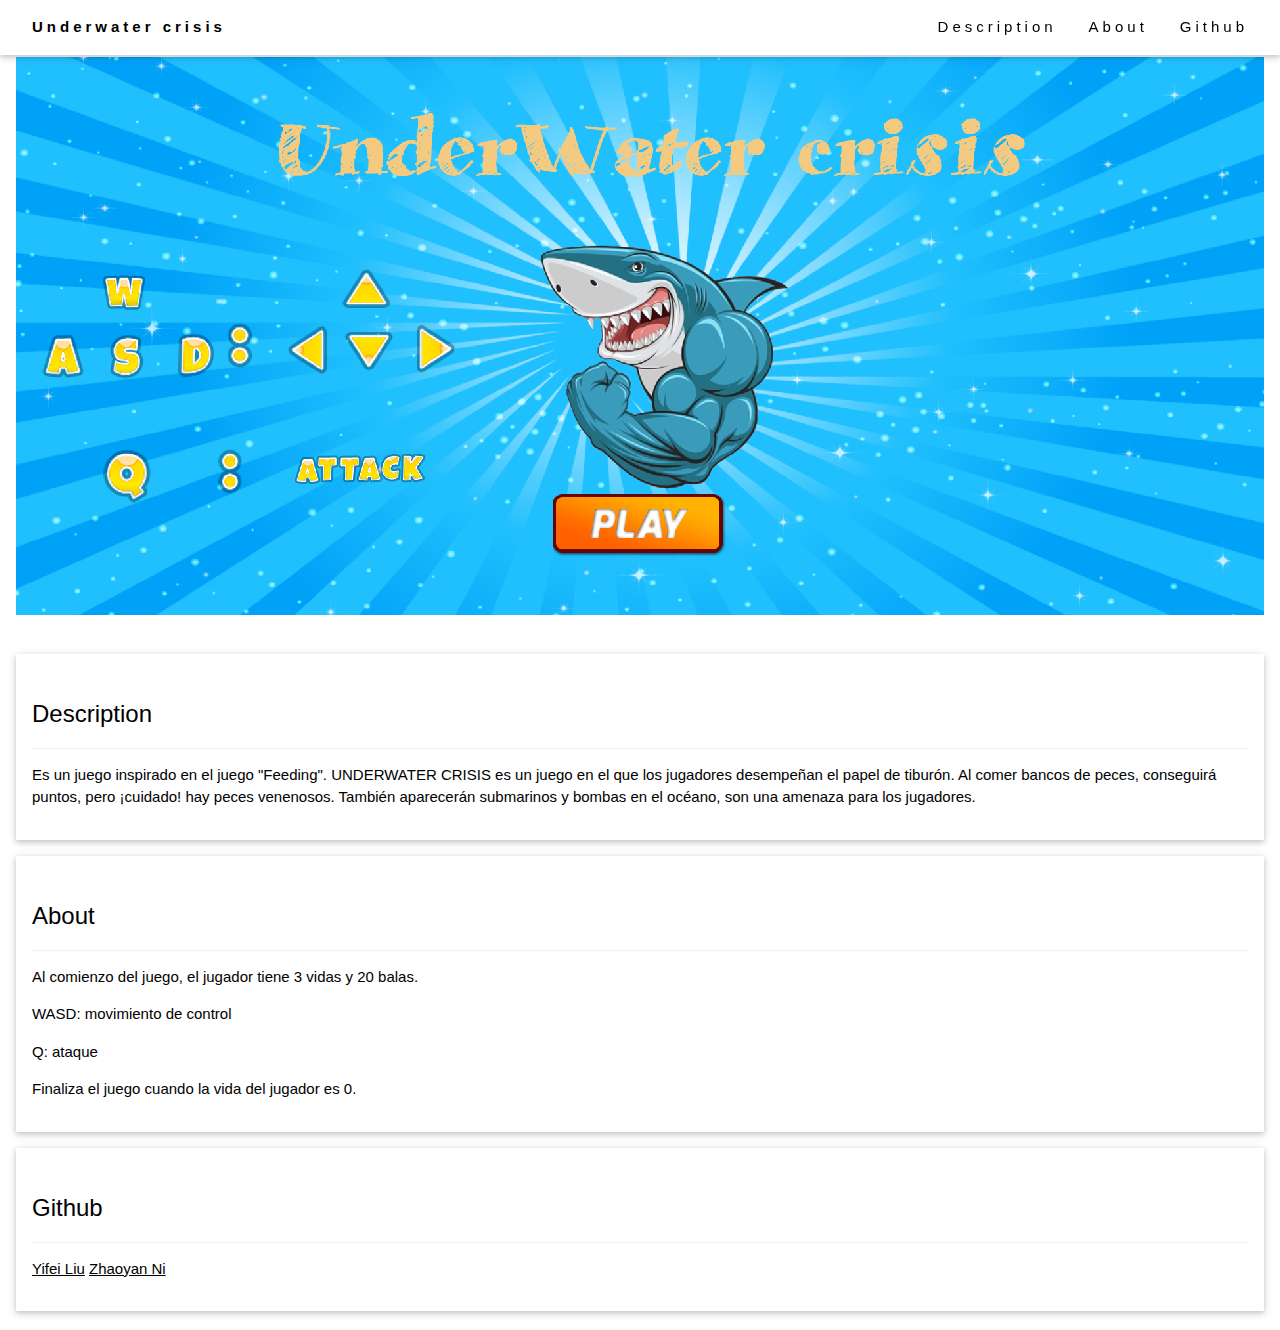
<file: DVIproyecto/index.html>
<!DOCTYPE html>
<html lang="es">

<head>
    <meta charset="UTF-8">
    <link rel="shortcut icon" href="assets/images/gamelogo-sheet0.png" type="image/png" />
    <meta name="viewport" content="width=device-width, initial-scale=2.0">
    <link rel="stylesheet" href="./js/game.css">
    <link rel="stylesheet" href="https://www.w3schools.com/w3css/4/w3.css">
    <script src="js/phaser.min.js"></script>
    <script type="module" src="js/firstpage.js"></script>
    <title>Underwater crisis</title>
</head>

<body>
    <div class="w3-top">
      <div class="w3-bar w3-white w3-padding w3-wide w3-card">
        <a href="#game" class="w3-bar-item w3-button"><b>Underwater crisis</b></a>
        <!-- Float links to the right. Hide them on small screens -->
        <div class="w3-right w3-hide-small">
          <a href="#description" class="w3-bar-item w3-button">Description</a>
          <a href="#about" class="w3-bar-item w3-button">About</a>
          <a href="#github" class="w3-bar-item w3-button">Github</a>
        </div>
      </div>
    </div>
    
    <div class="w3-padding">
      <div style="font-family:font;" class="w3-centered w3-padding-16" id="ourgame">
        <script>document.getElementById('ourgame').focus();</script>
      </div>
      
      <div class="w3-container w3-panel w3-padding-16 w3-card-2" id="description">
        <h3 class="w3-border-bottom w3-border-light-grey w3-padding-16">Description</h3>
        <p>Es un juego inspirado en el juego "Feeding".
          UNDERWATER CRISIS es un juego en el que los jugadores desempeñan el papel de tiburón.
          Al comer bancos de peces, conseguirá puntos, pero ¡cuidado! hay peces venenosos.
          También aparecerán submarinos y bombas en el océano, son una amenaza para los jugadores. 
        </p>
      </div>

      <div class="w3-container w3-panel w3-padding-16 w3-card-2" id="about">
        <h3 class="w3-border-bottom w3-border-light-grey w3-padding-16">About</h3>
        <p>Al comienzo del juego, el jugador tiene 3 vidas y 20 balas.</p>
        <p>WASD: movimiento de control </p>
        <p>Q: ataque</p>
        <p>Finaliza el juego cuando la vida del jugador es 0.</p>
        
      </div>

      <div class="w3-container w3-panel w3-padding-16 w3-card-2" id="github">
        <h3 class="w3-border-bottom w3-border-light-grey w3-padding-16">Github</h3>
        <p>
          <a href="https://github.com/luojuee/" class="w3-hover-text-green">Yifei Liu</a>
          <a href="https://github.com/ZHAOYANNI" class="w3-hover-text-green">Zhaoyan Ni</a>
        </p>
      </div>
      
    </div>
</body>

</html>
</file>
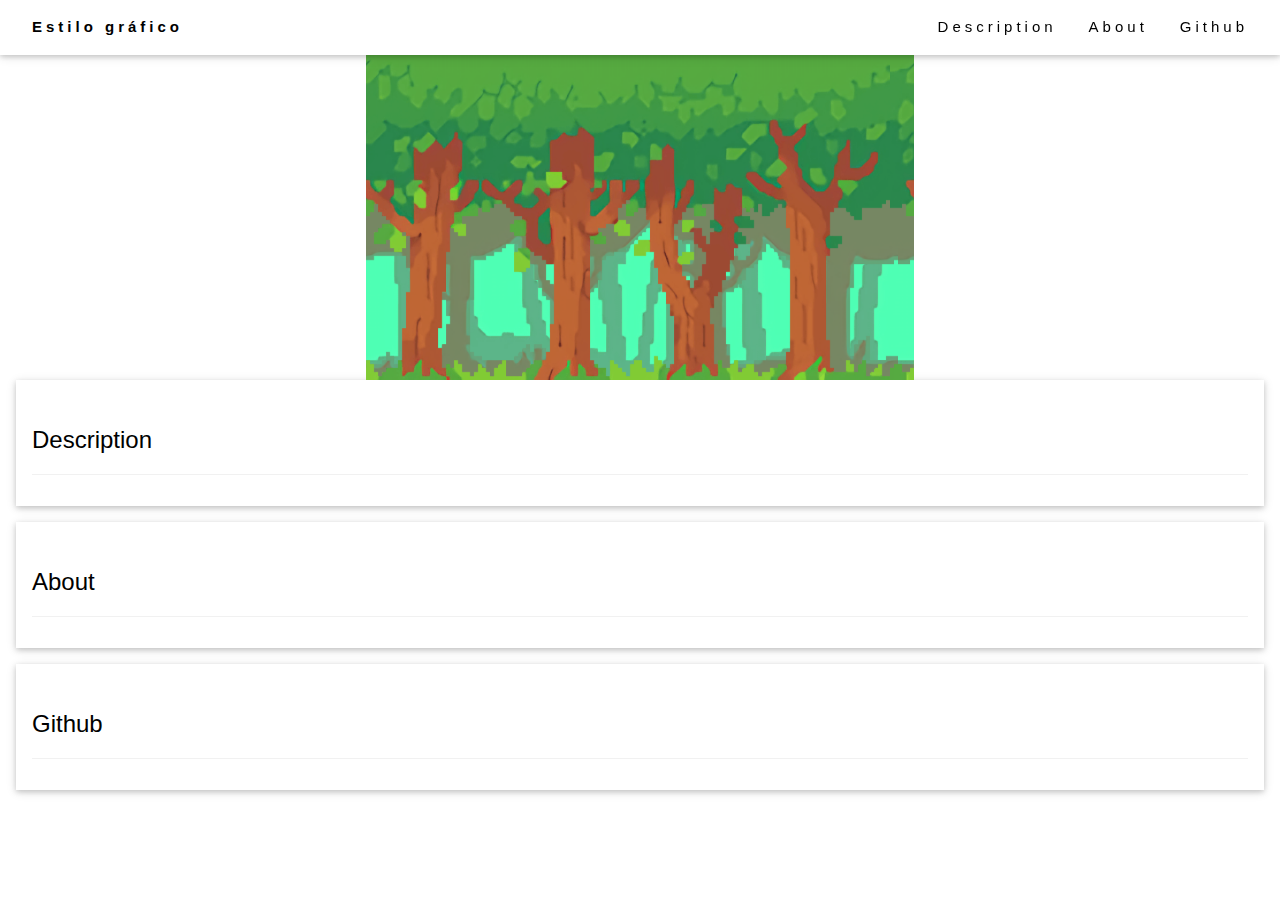
<file: estilo/index.html>
<!DOCTYPE html>
<html lang="es">

<head>
    <meta charset="UTF-8">
    <meta name="viewport" content="width=device-width, initial-scale=2.0">
    <link rel="stylesheet" href="./js/web.css">
    <link rel="stylesheet" href="https://www.w3schools.com/w3css/4/w3.css">
    <script src="js/phaser.min.js"></script>
    <script type="module" src="js/primerapagina.js"></script>
    <title>Estilo gráfico</title>
</head>

<body>
    <div class="w3-top">
      <div class="w3-bar w3-white w3-padding w3-wide w3-card">
        <a href="#game" class="w3-bar-item w3-button"><b>Estilo gráfico</b></a>
        <!-- Float links to the right. Hide them on small screens -->
        <div class="w3-right w3-hide-small">
          <a href="#description" class="w3-bar-item w3-button">Description</a>
          <a href="#about" class="w3-bar-item w3-button">About</a>
          <a href="#github" class="w3-bar-item w3-button">Github</a>
        </div>
      </div>
    </div>
    
    <div class="w3-padding">
      <div id="nuestrofondo">
        <script>document.getElementById('nuestrofondo').focus();</script>
      </div>
      
      <div class="w3-container w3-panel w3-padding-16 w3-card-2" id="description">
        <h3 class="w3-border-bottom w3-border-light-grey w3-padding-16">Description</h3>
        <p>
        </p>
      </div>

      <div class="w3-container w3-panel w3-padding-16 w3-card-2" id="about">
        <h3 class="w3-border-bottom w3-border-light-grey w3-padding-16">About</h3>
        <p></p> 
      </div>

      <div class="w3-container w3-panel w3-padding-16 w3-card-2" id="github">
        <h3 class="w3-border-bottom w3-border-light-grey w3-padding-16">Github</h3>
        <p>
        </p>
      </div>
      
    </div>
</body>

</html>
</file>
<file: DVIproyecto/js/game.css>
h1 {
  text-align: center;
}

@font-face{
  font-family: "font";
  src: url('../assets/Sketch-3D-1.otf');
}
</file>
<file: estilo/js/web.css>
h1 {
  text-align: center;
}

#nuestrofondo{
  max-width: 548px;
  max-height: 356px;
  padding-top:16px;
  padding-bottom:16px;
  margin: auto;
}
</file>
